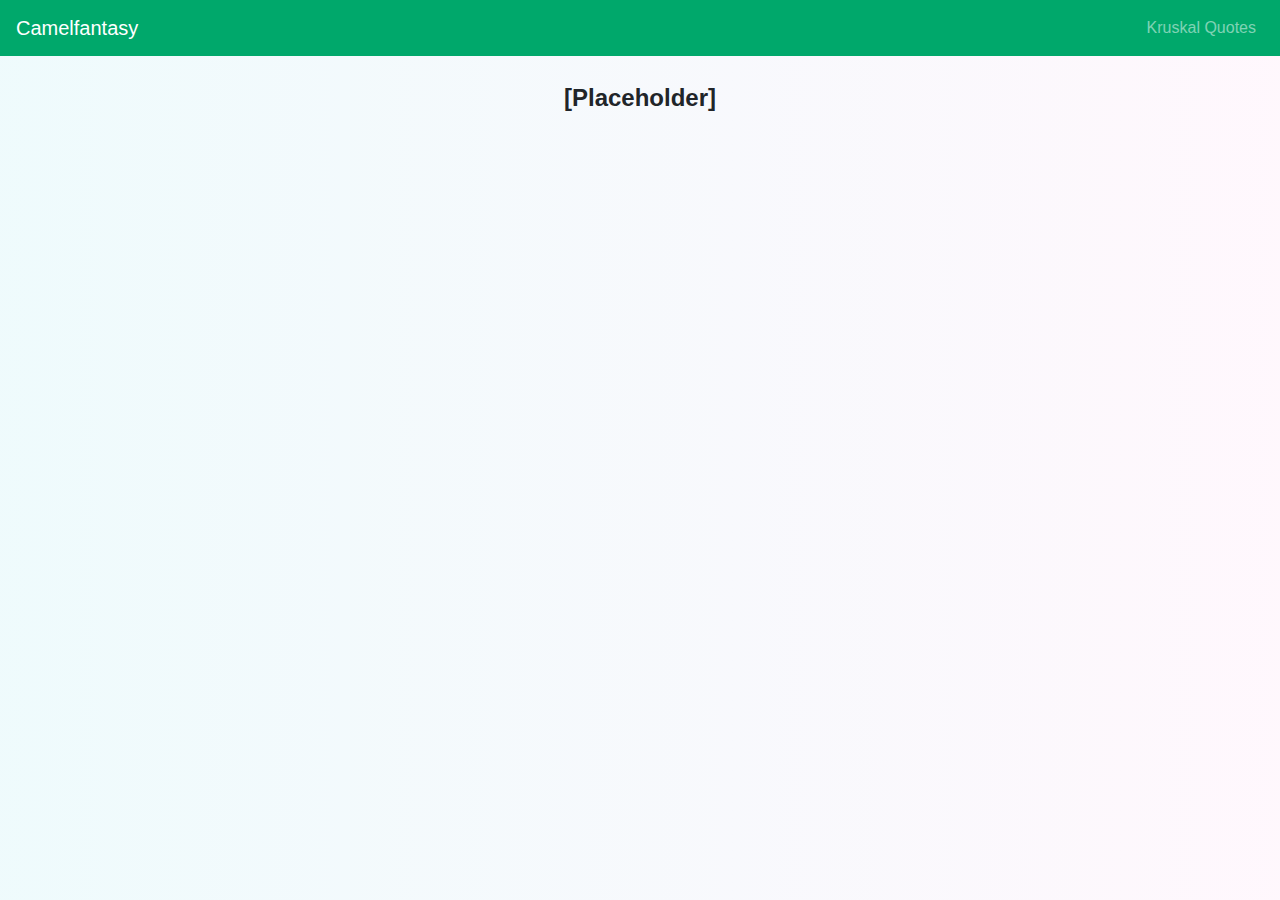
<file: index.html>
<html lang="en">
    <head>
        <link rel="stylesheet" href="https://stackpath.bootstrapcdn.com/bootstrap/4.4.1/css/bootstrap.min.css" integrity="sha384-Vkoo8x4CGsO3+Hhxv8T/Q5PaXtkKtu6ug5TOeNV6gBiFeWPGFN9MuhOf23Q9Ifjh" crossorigin="anonymous">
        <link rel="stylesheet" href="custom.css">
        
        <script src="https://code.jquery.com/jquery-3.2.1.min.js" integrity="sha384-xBuQ/xzmlsLoJpyjoggmTEz8OWUFM0/RC5BsqQBDX2v5cMvDHcMakNTNrHIW2I5f" crossorigin="anonymous"></script>
        <script src="https://cdn.jsdelivr.net/npm/popper.js@1.16.0/dist/umd/popper.min.js" integrity="sha384-Q6E9RHvbIyZFJoft+2mJbHaEWldlvI9IOYy5n3zV9zzTtmI3UksdQRVvoxMfooAo" crossorigin="anonymous"></script>
        <script src="https://cdnjs.cloudflare.com/ajax/libs/popper.js/1.14.7/umd/popper.min.js" integrity="sha384-UO2eT0CpHqdSJQ6hJty5KVphtPhzWj9WO1clHTMGa3JDZwrnQq4sF86dIHNDz0W1" crossorigin="anonymous"></script>
        <script src="https://stackpath.bootstrapcdn.com/bootstrap/4.3.1/js/bootstrap.min.js" integrity="sha384-JjSmVgyd0p3pXB1rRibZUAYoIIy6OrQ6VrjIEaFf/nJGzIxFDsf4x0xIM+B07jRM" crossorigin="anonymous"></script>
    </head>
    <body>
        <nav class="navbar navbar-expand-lg navbar-dark" style="background-color:rgb(0, 168, 107)">
            <a class="navbar-brand" href="index.html">Camelfantasy</a>
            <button class="navbar-toggler" type="button" data-toggle="collapse" data-target="#collapsibleNavbar">
                <span class="navbar-toggler-icon"></span>
            </button>
            <div class="collapse navbar-collapse" id="collapsibleNavbar">
                <ul class="navbar-nav ml-auto">
                    <li class="nav-item">
                        <a class="nav-link nav-link-custom" href="kruskal-quotes.html">
                            Kruskal Quotes
                        </a>
                    </li>
                </ul>
            </div>
        </nav>
        <br>
        <div class="container">
            <div style="font-size:24px; font-weight:bold" align="center">[Placeholder]</div>
        </div>
    </body>
</html>
</file>
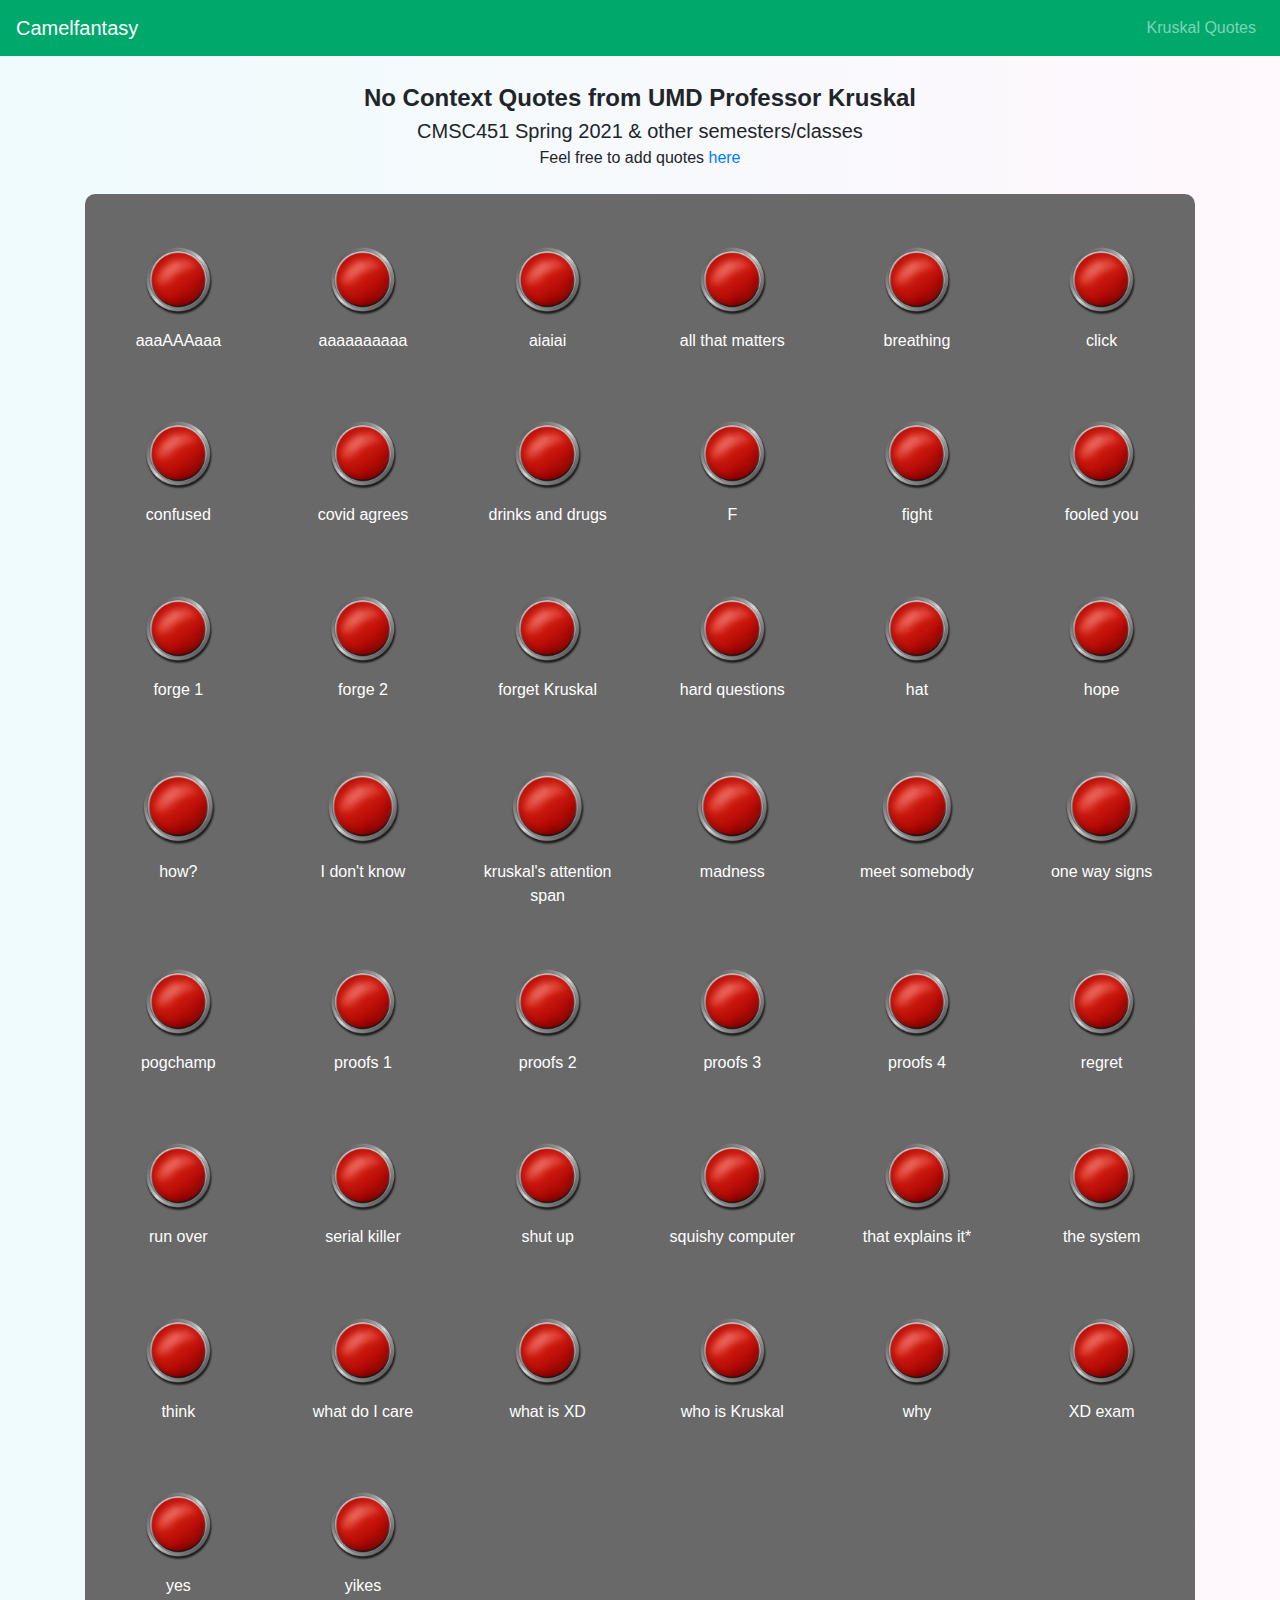
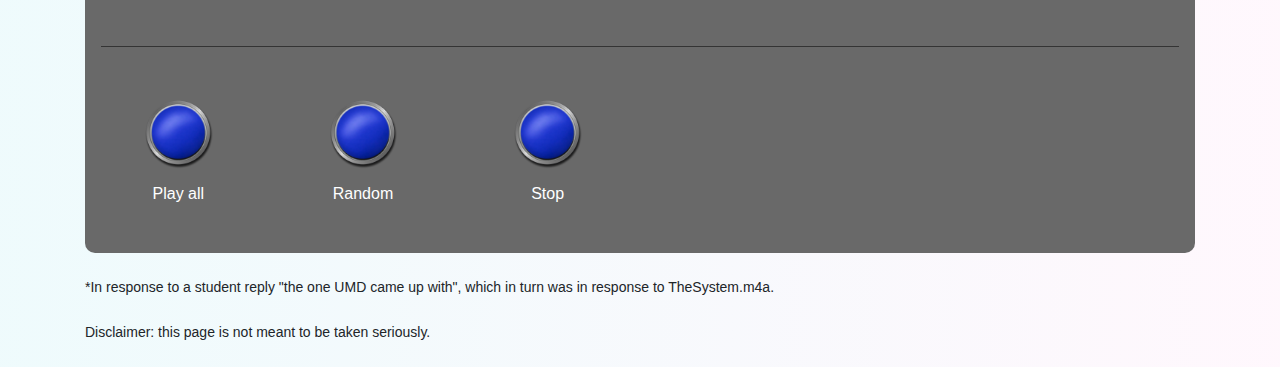
<file: kruskal-quotes.html>
<html lang="en">
    <head>
        <meta property="og:type" content="website">
        <meta property="og:site_name" content="Camelfantasy">
        <meta property="theme-color" content="#00a86a">
        <meta property="og:title" content="Kruskal Quotes">
        <meta property="og:url" content="https://camelfantasy.github.io/kruskal-quotes.html">
        <meta property="og:description" content="No Context Quotes from UMD Professor Kruskal">

        <link rel="stylesheet" href="https://stackpath.bootstrapcdn.com/bootstrap/4.4.1/css/bootstrap.min.css" integrity="sha384-Vkoo8x4CGsO3+Hhxv8T/Q5PaXtkKtu6ug5TOeNV6gBiFeWPGFN9MuhOf23Q9Ifjh" crossorigin="anonymous">
        <link rel="stylesheet" href="custom.css">
        
        <script src="https://code.jquery.com/jquery-3.2.1.min.js" integrity="sha384-xBuQ/xzmlsLoJpyjoggmTEz8OWUFM0/RC5BsqQBDX2v5cMvDHcMakNTNrHIW2I5f" crossorigin="anonymous"></script>
        <script src="https://cdn.jsdelivr.net/npm/popper.js@1.16.0/dist/umd/popper.min.js" integrity="sha384-Q6E9RHvbIyZFJoft+2mJbHaEWldlvI9IOYy5n3zV9zzTtmI3UksdQRVvoxMfooAo" crossorigin="anonymous"></script>
        <script src="https://cdnjs.cloudflare.com/ajax/libs/popper.js/1.14.7/umd/popper.min.js" integrity="sha384-UO2eT0CpHqdSJQ6hJty5KVphtPhzWj9WO1clHTMGa3JDZwrnQq4sF86dIHNDz0W1" crossorigin="anonymous"></script>
        <script src="https://stackpath.bootstrapcdn.com/bootstrap/4.3.1/js/bootstrap.min.js" integrity="sha384-JjSmVgyd0p3pXB1rRibZUAYoIIy6OrQ6VrjIEaFf/nJGzIxFDsf4x0xIM+B07jRM" crossorigin="anonymous"></script>
    </head>
    <body>
        <nav class="navbar navbar-expand-lg navbar-dark" style="background-color:rgb(0, 168, 107)">
            <a class="navbar-brand" href="/">Camelfantasy</a>
            <button class="navbar-toggler" type="button" data-toggle="collapse" data-target="#collapsibleNavbar">
                <span class="navbar-toggler-icon"></span>
            </button>
            <div class="collapse navbar-collapse" id="collapsibleNavbar">
                <ul class="navbar-nav ml-auto">
                    <li class="nav-item">
                        <a class="nav-link nav-link-custom" href="kruskal-quotes.html">
                            Kruskal Quotes
                        </a>
                    </li>
                </ul>
            </div>
        </nav>
        <br>
        <div class="container">
            <div style="font-size:24px; font-weight:bold" align="center">No Context Quotes from UMD Professor Kruskal</div>
            <div align="center" style="font-size:20px">CMSC451 Spring 2021 & other semesters/classes</div>
            <div align="center">
                Feel free to add quotes
                <a class="greenlink" href="https://github.com/camelfantasy/camelfantasy.github.io">here</a>
            </div>
            <br>
            <div class="soundboard">
                <div id="section1">
                    <template id="new_row">
                        <div id="row" class="row">
                        </div>
                    </template>
                </div>
                <hr style="border-top: 1px solid rgba(0,0,0,.50)">
                <div id="section2">
                    <div class="row">
                        <div class="col-lg-2 col-md-4 col-sm-6" style="padding:24px" align="center">
                            <img src="images/button_blue.png" style="max-width:75%; max-height:75%; cursor:pointer" onclick="playall()">
                            <br>
                            Play all
                        </div>
                        <div class="col-lg-2 col-md-4 col-sm-6" style="padding:24px" align="center">
                            <img src="images/button_blue.png" style="max-width:75%; max-height:75%; cursor:pointer" onclick="random()">
                            <br>
                            Random
                        </div>
                        <div class="col-lg-2 col-md-4 col-sm-6" style="padding:24px" align="center">
                            <img src="images/button_blue.png" style="max-width:75%; max-height:75%; cursor:pointer" onclick="stop()">
                            <br>
                            Stop
                        </div>
                    </div>
                </div>
            </div>
            <br>
            <div style="font-size:14px">*In response to a student reply "the one UMD came up with", which in turn was in response to TheSystem.m4a.</div>
            <br>
            <div style="font-size:14px">Disclaimer: this page is not meant to be taken seriously.</div>
            <br>
        </div>
        <div id="audio"></div>
        <script>
            var quotes = [
                {name:'aaaaaaaaaa', file:'aaaaaaaaaa.m4a'},
                {name:'drinks and drugs', file:'DrinksAndDrugs.m4a'},
                {name:'forget Kruskal', file:'ForgetKruskal.m4a'},
                {name:'proofs 1', file:'KruskalProofs.m4a'},
                {name:'shut up', file:'ShutUp.m4a'},
                {name:'squishy computer', file:'SquishyComputer.m4a'},
                {name:'yes', file:'Yes.m4a'},
                {name:'proofs 2', file:'Proofs2.m4a'},
                {name:'hard questions', file:'HardQuestions.m4a'},
                {name:'fight', file:'Fight.m4a'},
                {name:'what do I care', file:'WhatDoICare.m4a'},
                {name:'aaaAAAaaa', file:'aaaAAAaaa.m4a'},
                {name:'click', file:'click.m4a'},
                {name:'one way signs', file:'one-way.m4a'},
                {name:'F', file:'KruskalFinChat.m4a'},
                {name:'hat', file:'hat.m4a'},
                {name:'aiaiai', file:'aiaiai.m4a'},
                {name:'how?', file:'HowDidThisHappen.m4a'},
                {name:'think', file:'think.m4a'},
                {name:'confused', file:'confused.m4a'},
                {name:'proofs 3', file:'Proofs3.m4a'},
                {name:'run over', file:'RunOver.m4a'},
                {name:'serial killer', file:'serialkiller.m4a'},
                {name:'forge 1', file:'forge.m4a'},
                {name:'forge 2', file:'forge2.m4a'},
                {name:"I don't know", file:'WhatWeTalkedAbout.m4a'},
                {name:"what is XD", file:'XD.m4a'},
                {name:"XD exam", file:'XDexam.m4a'},
                {name:"yikes", file:'yikes.m4a'},
                {name:"breathing", file:'breathing.m4a'},
                {name:"covid agrees", file:'covidagrees.m4a'},
                {name:"fooled you", file:'FooledYou.m4a'},
                {name:"all that matters", file:'AllThatMatters.m4a'},
                {name:"who is Kruskal", file:'WhoIsKruskal.m4a'},
                {name:"meet somebody", file:'MeetSomebody.m4a'},
                {name:"the system", file:'TheSystem.m4a'},
                {name:"that explains it*", file:'ExplainsIt.m4a'},
                {name:"why", file:'why.m4a'},
                {name:"hope", file:'Hope.m4a'},
                {name:"regret", file:'Regret.m4a'},
                {name:"proofs 4", file:'Proofs4.m4a'},
                {name:"madness", file:'MethodicalMadness.m4a'},
                {name:"pogchamp", file:'pogchamp.mp3'},
                {name:"kruskal's attention span", file:'attention-span.mp3'},
            ];
            quotes.sort(function (a, b) {
                if (a.name.toLowerCase() < b.name.toLowerCase()) {return -1;}
                else if (a.name.toLowerCase() > b.name.toLowerCase()) {return 1;}
                else {return 0;}
            });
            
            var i = 0;
            while (i < quotes.length) {
                var audio = document.querySelector("#audio");
                var section = document.querySelector("#section1");
                var template = document.querySelector('#new_row');
                var clone = template.content.cloneNode(true);
                var innerhtml = "";
                
                var j = 0;
                while (j < 6 && i < quotes.length) {
                    innerhtml += `  <div class="col-lg-2 col-md-4 col-sm-6" style="padding:24px" align="center">
                                        <img src="images/button.png" style="max-width:75%; max-height:75%; cursor:pointer" onclick="play('` + quotes[i].file + `')">
                                        <br>
                                        ` + quotes[i].name + `
                                    </div>`;
                    
                    audio.innerHTML += `   <audio id="` + quotes[i].file + `">
			                        <source src="audio/` + quotes[i].file + `" type="audio/mpeg">
                                </audio>`;

                    i++;
                    j++;
                }

                clone.querySelector("#row").innerHTML = innerhtml;
                section.appendChild(clone);
            }

            function play(file) {
                var audio = document.getElementById(file);
                audio.play();
            }

            function playall() {
                var audio = document.getElementsByTagName('audio');
                for (let x of audio) {
                    x.play();
                }
            }

            function random() {
                var quote = quotes[Math.floor(Math.random() * quotes.length)];
                play(quote.file)
            }

            function stop() {
                var audio = document.getElementsByTagName('audio');
                for (let x of audio) {
                    x.pause();
                    x.currentTime = 0;
                }
            }
        </script>
    </body>
</html>
</file>
<file: custom.css>
body {
    font-family: '游ゴシック',YuGothic,'ヒラギノ角ゴ Pro W3','Hiragino Kaku Gothic Pro','メイリオ',Meiryo,sans-serif;
    background: linear-gradient(to right, #d3f4f85f 0%,#ffebf95f 100%);
}

.nav-link-custom {
    transition: color 0.1s linear;
}

.nav-link-custom:hover {
    text-decoration: none;
}

.page-item {
    border: 0px solid black;
    border-radius: 10px;
    background-color: white;
    padding: 16px;
}

.soundboard {
    border: 0px solid black;
    border-radius: 10px;
    background-color: dimgray;
    padding: 16px;
    color: white;
}
</file>
